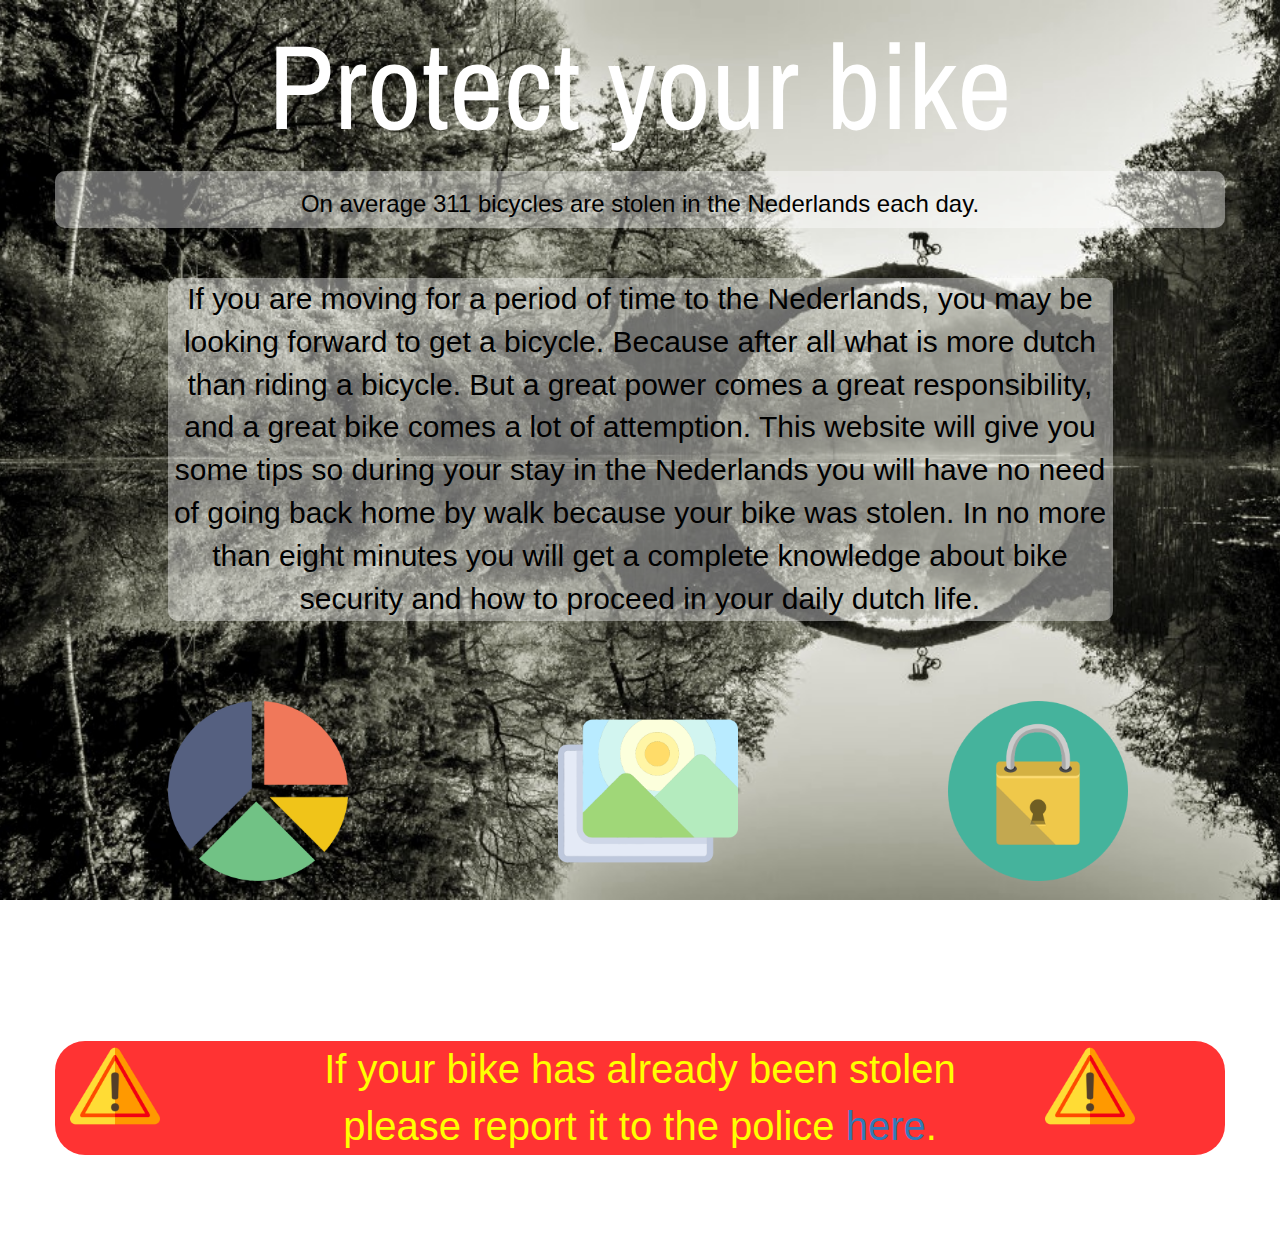
<file: index.html>
<!DOCTYPE html>
	<html> 
		<head> 
			<title>Get my bike back</title> 
			<link href="style.css" type="text/css" rel="stylesheet">
			<script src="jquery-3.1.1.js" type="text/javascript"></script>
			<script src="main.js" type="text/javascript" ></script>
            <!--lgoogle fonts-->
            <link href="https://fonts.googleapis.com/css?family=Archivo+Narrow" rel="stylesheet">
            <!--bootstrap-->
            <link href="https://maxcdn.bootstrapcdn.com/bootstrap/3.3.7/css/bootstrap.min.css" rel="stylesheet" integrity="sha384-BVYiiSIFeK1dGmJRAkycuHAHRg32OmUcww7on3RYdg4Va+PmSTsz/K68vbdEjh4u" crossorigin="anonymous">
            <script src="https://maxcdn.bootstrapcdn.com/bootstrap/3.3.7/js/bootstrap.min.js" integrity="sha384-Tc5IQib027qvyjSMfHjOMaLkfuWVxZxUPnCJA7l2mCWNIpG9mGCD8wGNIcPD7Txa" crossorigin="anonymous"></script>
		</head> 
		<body> 
			<div class = "container">
				<div class="row">
					<div class="col-xs-12">
						<div class ="header">
							Protect your bike
						</div>
					</div>
				</div>
				
				<div class = "row subtitle">
					<div class="col-xs-10 col-xs-offset-1">
						<h3>On average 311 bicycles are stolen in the Nederlands each day.</h3>
					</div>
				</div>

				<div class="row">
					<div class="col-xs-10 col-xs-offset-1">
						<div class = "texts">
							If you are moving for a period of time to the Nederlands, you may be looking forward to get a bicycle. Because after all what is more dutch than riding a bicycle. But a great power comes a great responsibility, and a great bike comes a lot of attemption. This website will give you some tips so during your stay in the Nederlands you will have no need of going back home by walk because your bike was stolen. In no more than eight minutes you will get a complete knowledge about bike security and how to proceed in your daily dutch life.
						</div>
					</div>
				</div>
						
				<div class = "row">
					<div class="col-xs-2 col-xs-offset-1 icons">
						<a href = "places.html"> <img src="images/statistics.png" alt="rankings" height="180px" width="180px"></a>
					</div>

					<div class="col-xs-2 col-xs-offset-2 icons">
						<a href = "galerie.html"> <img src="images/photos.png" alt="gallery" height="180px" width="180px"></a>
					</div>

					<div class="col-xs-2 col-xs-offset-2 icons">
						<a href = "locking.html"> <img src="images/lock.png" alt="advices" height="180px" width="180px"></a>
					</div>
				</div>
				
				<div class = "row fotter">
					<div class="col-xs-1 ">
						<img src="images/danger.png" alt="signal" height="90px" width="90px">
					</div>

					<div class="col-xs-8 col-xs-offset-1">
						If your bike has already been stolen please report it to the police <a href = "https://www.politie.nl/en/contact" target="_blank"> here</a>.
					</div>

					<div class="col-xs-1 ">
						<img src="images/danger.png" alt="signal" height="90px" width="90px">
					</div>
				</div>
			</div>
		</body> 
	</html>
</file>
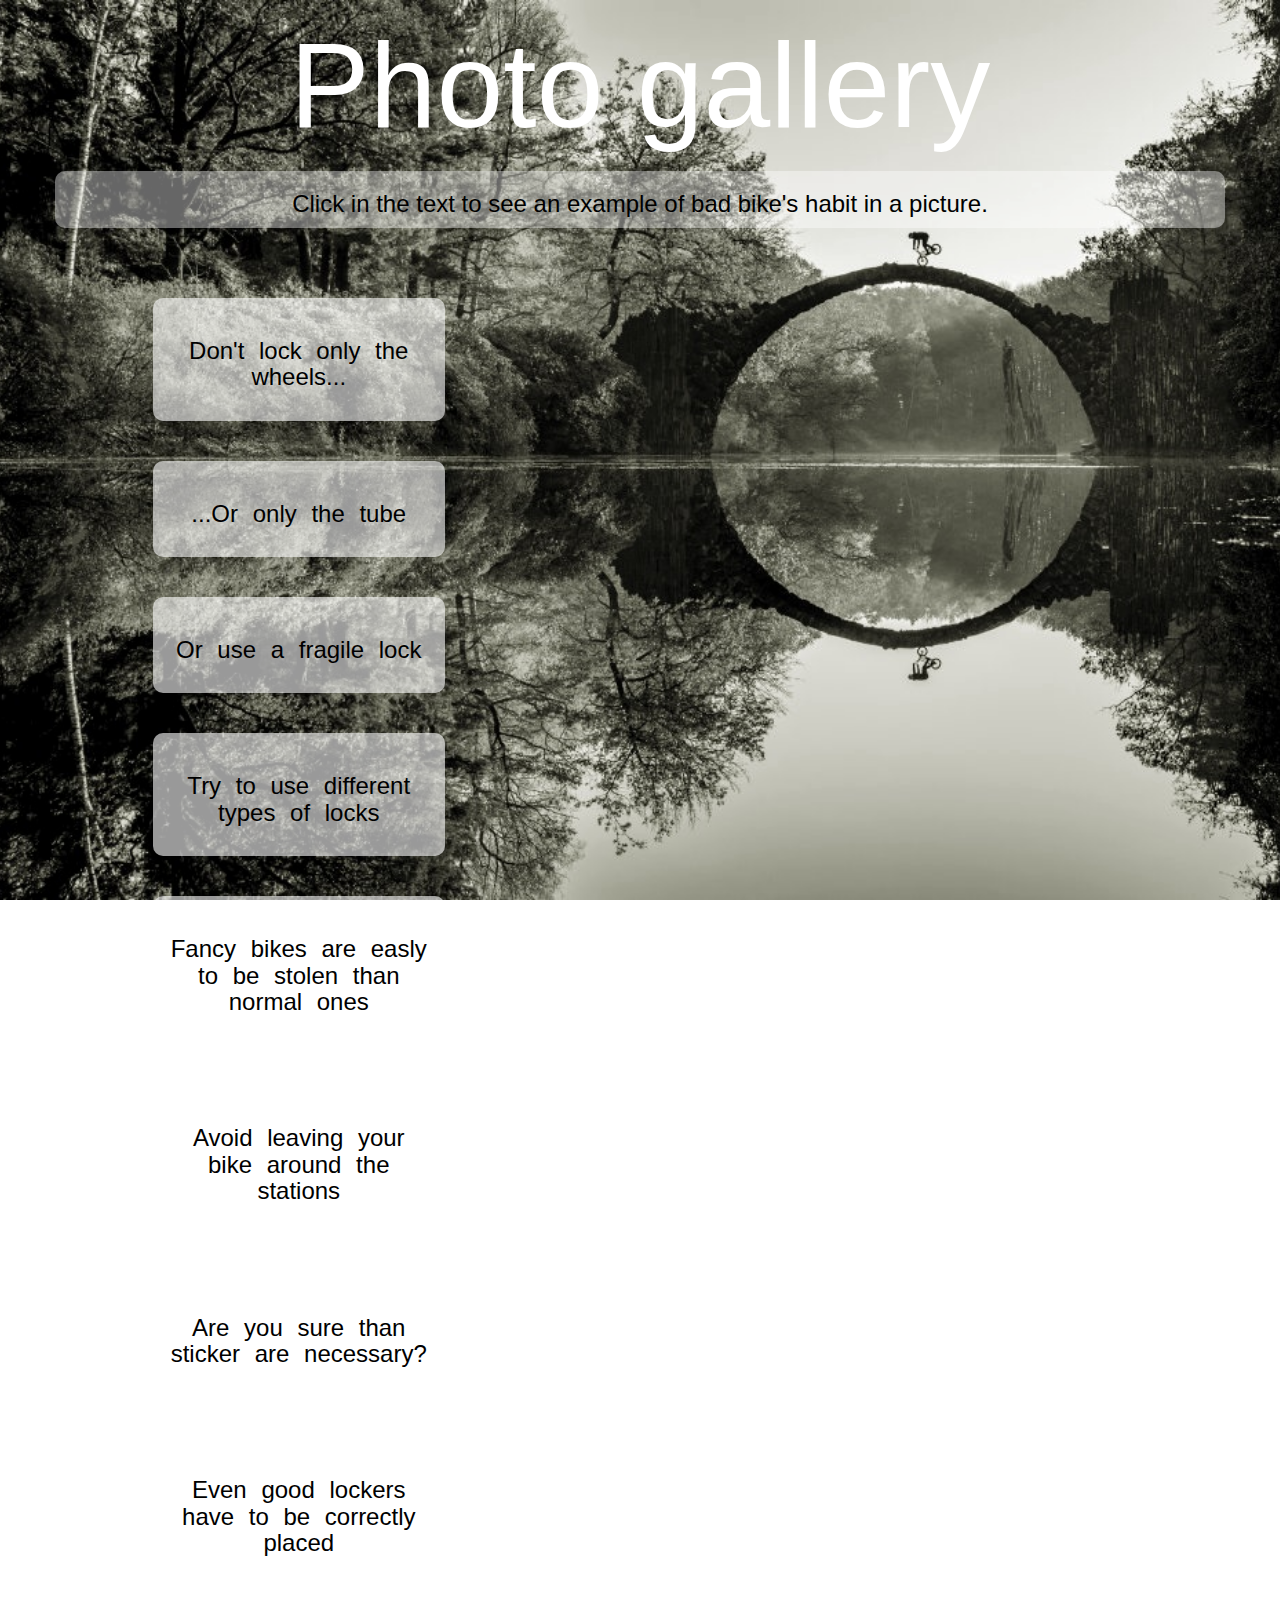
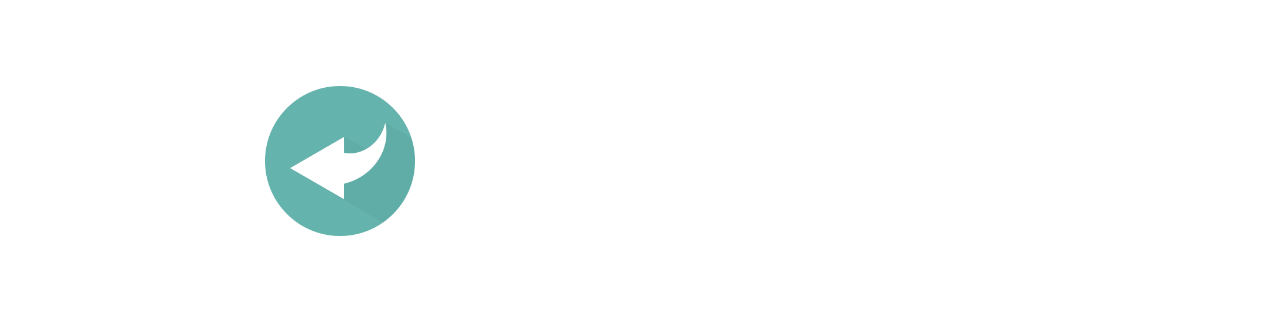
<file: galerie.html>
<!DOCTYPE html>
<html>
<head>
  <title>Crime scene</title>
  <link href="style.css" type="text/css" rel="stylesheet">
  <script src="jquery-3.1.1.js" type="text/javascript"></script>
  <script src="main.js" type="text/javascript" ></script>
  <!-- bootstrap-->
  <link href="https://maxcdn.bootstrapcdn.com/bootstrap/3.3.7/css/bootstrap.min.css" rel="stylesheet" integrity="sha384-BVYiiSIFeK1dGmJRAkycuHAHRg32OmUcww7on3RYdg4Va+PmSTsz/K68vbdEjh4u" crossorigin="anonymous">
  <script src="https://maxcdn.bootstrapcdn.com/bootstrap/3.3.7/js/bootstrap.min.js" integrity="sha384-Tc5IQib027qvyjSMfHjOMaLkfuWVxZxUPnCJA7l2mCWNIpG9mGCD8wGNIcPD7Txa" crossorigin="anonymous"></script>
 
</head>
<body>
  <div class = "container">

    <div class="row">
      <div class="col-xs-12">
        <div class ="header">
          Photo gallery
        </div>
      </div>
    </div>

    <div class = "row subtitle">
      <div class="col-xs-10 col-xs-offset-1">
        <h3>Click in the text to see an example of bad bike's habit in a picture.</h3>      
      </div>
    </div>

    <div class="row">
      <div id = "tex1" class="col-xs-3 col-xs-offset-1 elem">
        <h3>Don't lock only the wheels...</h3>
      </div>
    
      <div id = "img1" class="col-xs-2 col-xs-offset-3 pict">
        <img src="images/1.jpg" alt="wheel" height="250px" width="350px">
      </div>
    </div>

    <div class="row">
      <div id = "tex7" class="col-xs-3 col-xs-offset-1 elem">
          <h3>...Or only the tube</h3>
      </div>
      <div id = "img7" class="col-xs-2 col-xs-offset-3 pict" >
        <img src="images/7.jpg" alt="tube" height="200px" width="400px">
      </div>
    </div>

    <div class="row">
      <div id = "tex2" class="col-xs-3 col-xs-offset-1 elem">
          <h3>Or use a fragile lock</h3>
      </div>
    
      <div id = "img2" class="col-xs-2 col-xs-offset-4 pict" >
        <img src="images/2.jpg" alt="cut" height="200px" width="200px">
      </div>
    </div>

    <div class="row">
      <div id = "tex3" class="col-xs-3 col-xs-offset-1 elem">
        <h3>Try to use different types of locks</h3>
      </div>
    
      <div id = "img3" class="col-xs-2 col-xs-offset-3 pict" >
        <img src="images/3.jpg" alt="4locks" height="200px" width="300px">
      </div>
    </div>

    <div class="row">
      <div id = "tex4" class="col-xs-3 col-xs-offset-1 elem">
        <h3>Fancy bikes are easly to be stolen than normal ones</h3>
      </div>
    
      <div id = "img4" class="col-xs-2 col-xs-offset-3 pict" >
        <img src="images/4.jpg" alt="4locks" height="200px" width="300px">
      </div>
    </div>

    <div class="row">
      <div id = "tex5" class="col-xs-3 col-xs-offset-1 elem">
        <h3>Avoid leaving your bike around the stations</h3>
      </div>
    
      <div id = "img5" class="col-xs-2 col-xs-offset-3 pict" >
        <img src="images/5.jpg" alt="gronin" height="300px" width="400px">
      </div>
    </div>

     <div class="row">
      <div id = "tex8" class="col-xs-3 col-xs-offset-1 elem">
        <h3>Are you sure than sticker are necessary?</h3>
      </div>
      <div id = "img8" class="col-xs-2 col-xs-offset-4 pict" >
        <img src="images/8.jpg" alt="stick" height="250px" width="300px">
      </div>
    </div>

    <div class="row">
      <div id = "tex9" class="col-xs-3 col-xs-offset-1 elem">
          <h3>Even good lockers have to be correctly placed</h3>
      </div>
      <div id = "img9" class="col-xs-2 col-xs-offset-3 pict" >
        <img src="images/9.jpg" alt="wrong" height="250px" width="400px">
      </div>
    </div>

    <div class="row">
      <div class="col-xs-3 col-xs-offset-2 icons">
        <a href = "index.html"><img src="images/back.png" alt="return" height="150px" width="150px"></a>
      </div>
    </div>

</body>
</html>
</file>
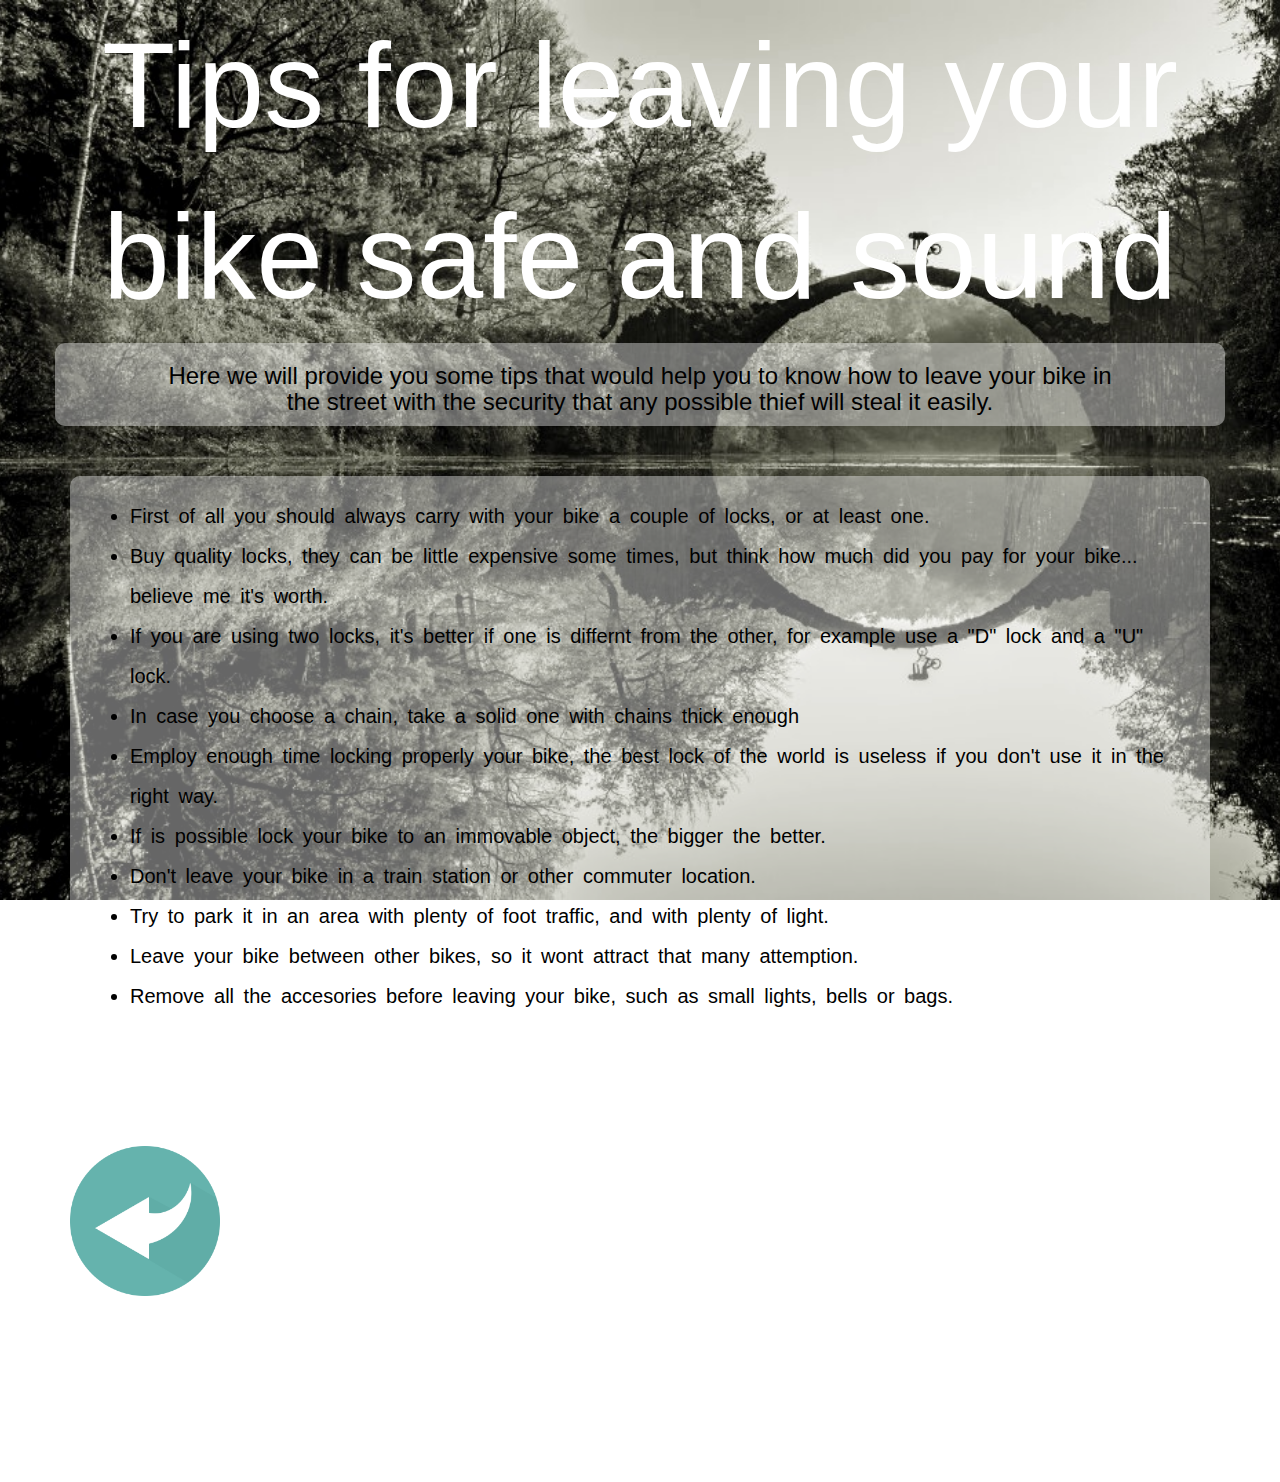
<file: locking.html>
<!DOCTYPE html>
	<html> 
		<head> 
			<title>Locking your bike</title> 
		  	<link href="style.css" type="text/css" rel="stylesheet">
  			<script src="jquery-3.1.1.js" type="text/javascript"></script>
  			<script src="main.js" type="text/javascript" ></script>
		  	<!--bootstrap-->
		  	<link href="https://maxcdn.bootstrapcdn.com/bootstrap/3.3.7/css/bootstrap.min.css" rel="stylesheet" integrity="sha384-BVYiiSIFeK1dGmJRAkycuHAHRg32OmUcww7on3RYdg4Va+PmSTsz/K68vbdEjh4u" crossorigin="anonymous">
		  	<script src="https://maxcdn.bootstrapcdn.com/bootstrap/3.3.7/js/bootstrap.min.js" integrity="sha384-Tc5IQib027qvyjSMfHjOMaLkfuWVxZxUPnCJA7l2mCWNIpG9mGCD8wGNIcPD7Txa" crossorigin="anonymous"></script>

		</head> 
		<body> 
			<div class = "container">

				<div class="row">
					<div class="col-xs-12">
						<div class ="header">
							Tips for leaving your bike safe and sound
						</div>
					</div>
				</div>
				
				<div class = "row subtitle">
					<div class="col-xs-10 col-xs-offset-1">
						<h3>Here we will provide you some tips that would help you to know how to leave your bike in the street with the security that any possible thief will steal it easily.</h3>					
					</div>
				</div>


			<div class = "list">
				<ul>
					<div class = "row">
						<div class="col-xs-12 cell">
							<li> First of all you should always carry with your bike a couple of locks, or at least one. </li>
						</div>
					</div>

					<div class = "row">
						<div class="col-xs-12 cell">
							<li> Buy quality locks, they can be little expensive some times, but think how much did you pay for your bike... believe me it's worth. </li>
						</div>
					</div>

					<div class = "row">
						<div class="col-xs-12 cell">
							<li> If you are using two locks, it's better if one is differnt from the other, for example use a "D" lock and a "U" lock. </li>
						</div>
					</div>

					<div class = "row">
						<div class="col-xs-12 cell">
							<li> In case you choose a chain, take a solid one with chains thick enough </li>
						</div>
					</div>

					<div class = "row">
						<div class="col-xs-12 cell">
							<li> Employ enough time locking properly your bike, the best lock of the world is useless if you don't use it in the right way. </li>
						</div>
					</div>

					<div class = "row">
						<div class="col-xs-12 cell">
							<li> If is possible lock your bike to an immovable object, the bigger the better. </li>
						</div>
					</div>

					<div class = "row">
						<div class="col-xs-12 cell">
							<li> Don't leave your bike in a train station or other commuter location. </li>
						</div>
					</div>

					<div class = "row">
						<div class="col-xs-12 cell">
							<li> Try to park it in an area with plenty of foot traffic, and with plenty of light. </li>
						</div>
					</div>

					<div class = "row">
						<div class="col-xs-12 cell">
							<li> Leave your bike between other bikes, so it wont attract that many attemption. </li>
						</div>
					</div>

					<div class = "row">
						<div class="col-xs-12 cell">
							<li> Remove all the accesories before leaving your bike, such as small lights, bells or bags. </li>
						</div>
					</div>	

				</ul>
			</div>

			<div class="row">
      			<div class="col-xs-2 icons">
        			<a href = "index.html"><img src="images/back.png" alt="return" height="150px" width="150px"></a>
      			</div>

      			<div class="col-xs-6 col-xs-offset-2 ">
					<div class="embed-responsive embed-responsive-4by3">
						<iframe class="embed-responsive-item" src="https://www.youtube.com/embed/r6xnkEkP2WY" height="250px" width="350px" allowfullscreen></iframe>
					</div>
				</div>
    		</div>
		
		</body> 
	</html>
</file>
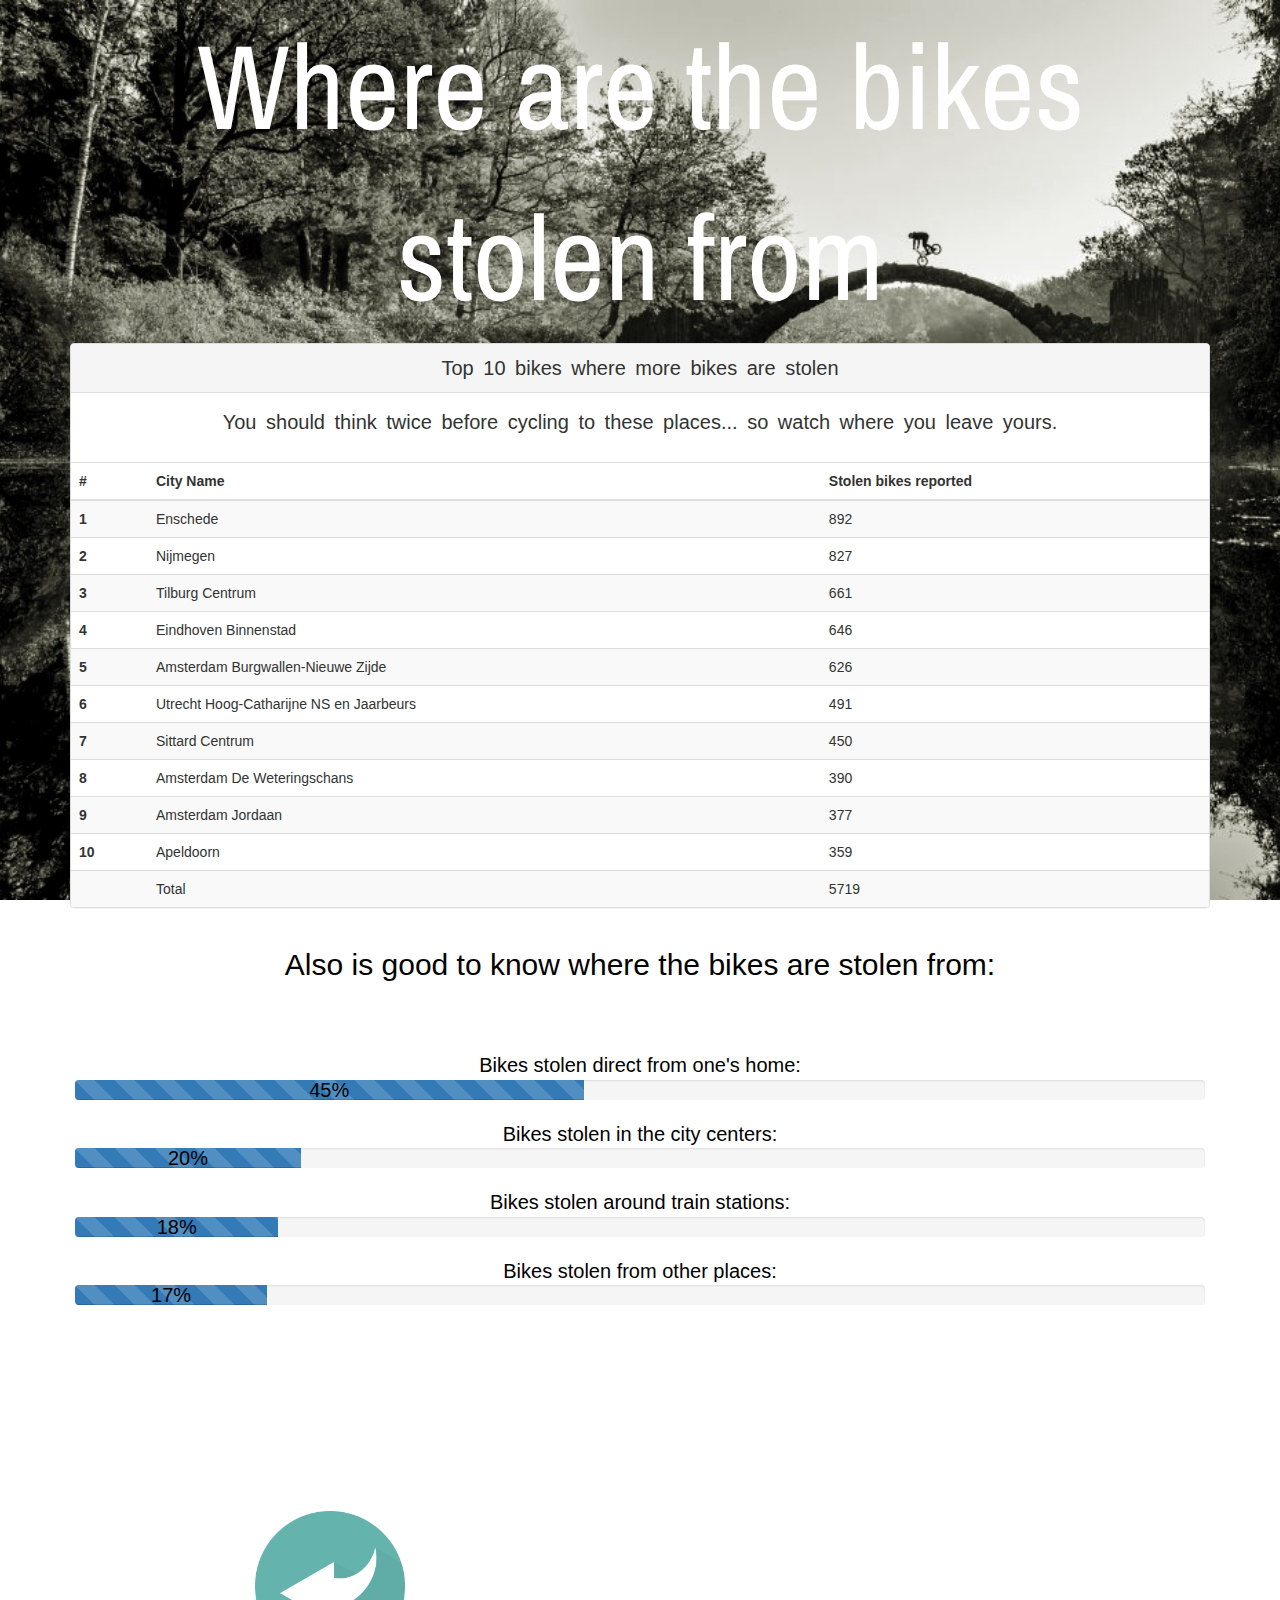
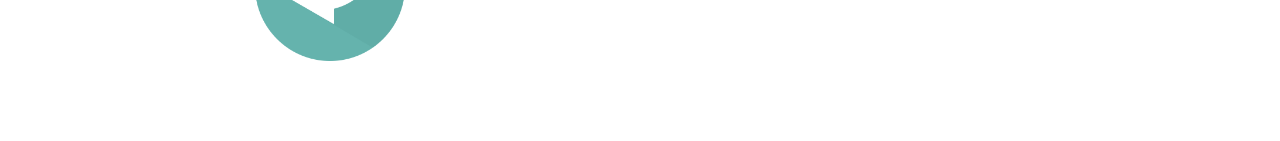
<file: places.html>
<!DOCTYPE html>
<html>
  <head>
    <title>The cities where more bikes are stolen</title>
    <!--link del archivo css-->
    <link href="style.css" type="text/css" rel="stylesheet">
    <script src="jquery-3.1.1.js" type="text/javascript"></script>
    <script src="main.js" type="text/javascript" ></script>
    <link href="https://fonts.googleapis.com/css?family=Archivo+Narrow" rel="stylesheet">
    <!--bootstrap-->
    <link href="https://maxcdn.bootstrapcdn.com/bootstrap/3.3.7/css/bootstrap.min.css" rel="stylesheet" integrity="sha384-BVYiiSIFeK1dGmJRAkycuHAHRg32OmUcww7on3RYdg4Va+PmSTsz/K68vbdEjh4u" crossorigin="anonymous">
    <script src="https://maxcdn.bootstrapcdn.com/bootstrap/3.3.7/js/bootstrap.min.js" integrity="sha384-Tc5IQib027qvyjSMfHjOMaLkfuWVxZxUPnCJA7l2mCWNIpG9mGCD8wGNIcPD7Txa" crossorigin="anonymous"></script>
  </head>
  <body>

    <div class = "container">
      <div class="row">
        <div class="col-xs-12">
          <div class ="header">
            Where are the bikes stolen from
          </div>
        </div>
      </div>

      <div class="row">
        <div class="col-xs-12 ">
          <div class="panel panel-default ">
            <div class="panel-heading tableheader">Top 10 bikes where more bikes are stolen</div>
            <div class="panel-body tableheader">
              <p>You should think twice before cycling to these places... so watch where you leave yours.</p>
            </div>

            <table class="table table-striped">

              <thead>
                <tr>
                  <th>#</th>
                  <th>City Name</th>
                  <th>Stolen bikes reported</th>
                </tr>
              </thead>

              <tbody>

                <tr>
                 <th scope="row">1</th>
                 <td>Enschede </td>
                 <td>892</td>
                </tr>

                <tr>
                  <th scope="row">2</th>
                  <td>Nijmegen </td>
                  <td>827</td>
                </tr>

                <tr>
                  <th scope="row">3</th>
                  <td>Tilburg Centrum</td>
                  <td>661</td>
                </tr>

                <tr>
                  <th scope="row">4</th>
                  <td>Eindhoven Binnenstad</td>
                  <td>646</td>
                </tr>

                <tr>
                  <th scope="row">5</th>
                  <td>Amsterdam Burgwallen-Nieuwe Zijde</td>
                  <td>626</td>
                </tr>

                <tr>
                  <th scope="row">6</th>
                  <td>Utrecht Hoog-Catharijne NS en Jaarbeurs</td>
                  <td>491</td>
                </tr>

                <tr>
                  <th scope="row">7</th>
                  <td>Sittard Centrum</td>
                  <td>450</td>
                </tr>

                <tr>
                  <th scope="row">8</th>
                  <td>Amsterdam De Weteringschans</td>
                  <td>390</td>
                </tr>

                <tr>
                  <th scope="row">9</th>
                  <td>Amsterdam Jordaan</td>
                  <td>377</td>
                </tr>

                <tr>
                  <th scope="row">10</th>
                  <td>Apeldoorn</td>
                  <td>359</td>
                </tr>

                <tr>
                  <th scope="row"></th>
                  <td>Total</td>
                  <td>5719</td>
                </tr>

              </tbody>
            </table>
        </div>
      </div>

      <div class="row">
        <div class="col-xs-12 ">
          <div class = "subtitle">
            <h2>Also is good to know where the bikes are stolen from:</h2>
          </div>
        
          <div class = "data">
            <p1 class = "headers"> Bikes stolen direct from one&#39;s home:</p1>
              <div class="progress">
                <div class="progress-bar progress-bar-striped active" role="progressbar" aria-valuenow="45" aria-valuemin="0" aria-valuemax="100" style="width: 45%;">
                  <div class = "inside">45%</div>
                </div>
              </div>

            <p1 class = "headers"> Bikes stolen in the city centers:</p1>
              <div class="progress">
                <div class="progress-bar progress-bar-striped active" role="progressbar" aria-valuenow="20" aria-valuemin="0" aria-valuemax="100" style="width: 20%;">
                  <div class = "inside">20%</div>
                </div>
              </div>

            <p1 class = "headers"> Bikes stolen around train stations:</p1>
              <div class="progress">
                <div class="progress-bar progress-bar-striped active" role="progressbar" aria-valuenow="18" aria-valuemin="0" aria-valuemax="100" style="width: 18%;">
                  <div class = "inside">18%</div>
                </div>
              </div>

            <p1 class = "headers"> Bikes stolen from other places:</p1>
              <div class="progress">
                <div class="progress-bar progress-bar-striped active" role="progressbar" aria-valuenow="17" aria-valuemin="0" aria-valuemax="100" style="width: 17%;">
                  <div class = "inside">17%</div>
                </div>
              </div>
          </div>
        </div>
      </div>

      <div class="row">
        <div class="col-xs-2 col-xs-offset-2 icons">
          <a href = "index.html"><img src="images/back.png" alt="return" height="150px" width="150px"></a>
        </div>
      </div>
  </body>
</html>
</file>
<file: style.css>
body {
	width: 100%; height: 100%; top: 0; left: 0;
	background-image: url("images/background.jpg");
    background-position: 85%  85%;
    background-attachment: fixed;
    background-repeat: no-repeat;
    background-size: cover;
}

.data{
	position: center;
	font-size: 20px;
	background-color: rgba(255, 255, 255, 0.4);
	border-radius: 10px;
	text-align: center;
	color: black;
	margin-bottom: 50px;
	height: 350px;
	padding: 20px;
}

.list{
	list-style-type: none;
	font-size: 20px;
	background-color: rgba(255, 255, 255, 0.4);
	border-radius: 10px;
	text-align: left;
	padding: 20px;
	line-height:  2em;
	word-spacing: 0.2em;
	color: black;
	margin-bottom: 20px;
}

.header{
	font-family: 'Archivo Narrow', sans-serif;
	font-size: 120px;
	text-align: center;
	color: white;
}

.photos img{
	margin: auto;
	width:  400px;
  	height: 400px;
}

.texts{
	border-radius: 10px;
	font-size: 30px;
	background-color: rgba(255, 255, 255, 0.4);
	color: black;
	text-align: center;
	position: center;
}

.subtitle{
	border-radius: 10px;
	margin-bottom: 50px;
	color: black;
	background-color: rgba(255, 255, 255, 0.4);
	text-align: center;
}

.icons{
	border-radius: 30px;
	margin-top: 80px;
	margin-bottom: 80px;
}

.darker{
	background-color: rgba(0,0,0,0.8);
}

.light{
	color: black;
	margin: auto;
	text-align: center;	
	border-radius: 10px;
	font-size: 25px;
	background-color: rgba(255,255,255,1);
}

.bigger{
	color: red;
	font-size: 30px;
	text-align: left;
	margin: auto;
	text-align: center;	
}

.fotter{
	margin: auto;
	text-align: center;
	color: yellow;
	font-size: 40px;
	background-color: rgba(255, 0, 0, 0.8);
	border-radius: 30px;
	margin-top: 80px;
	margin-bottom: 100px;
}

.tableheader{
	text-align: center;
	font-size: 20px;
	word-spacing: 0.2em;
}

.inside{
	font-size: 20px;
	color: black;
}

.embed-responsive-item{
	margin-bottom: 100px;
	padding: 20px;
}

.elem{
	font-size: 40px;
	background-color: rgba(255, 255, 255, 0.6);
	border-radius: 10px;
	text-align: center;
	padding: 20px;
	line-height:  2em;
	word-spacing: 0.2em;
	color: black;
	margin-bottom: 20px;
	margin-top: 20px;
}

.pict{
	margin: auto;
	margin-bottom: 20px;
	margin-top: 20px;
}
</file>
